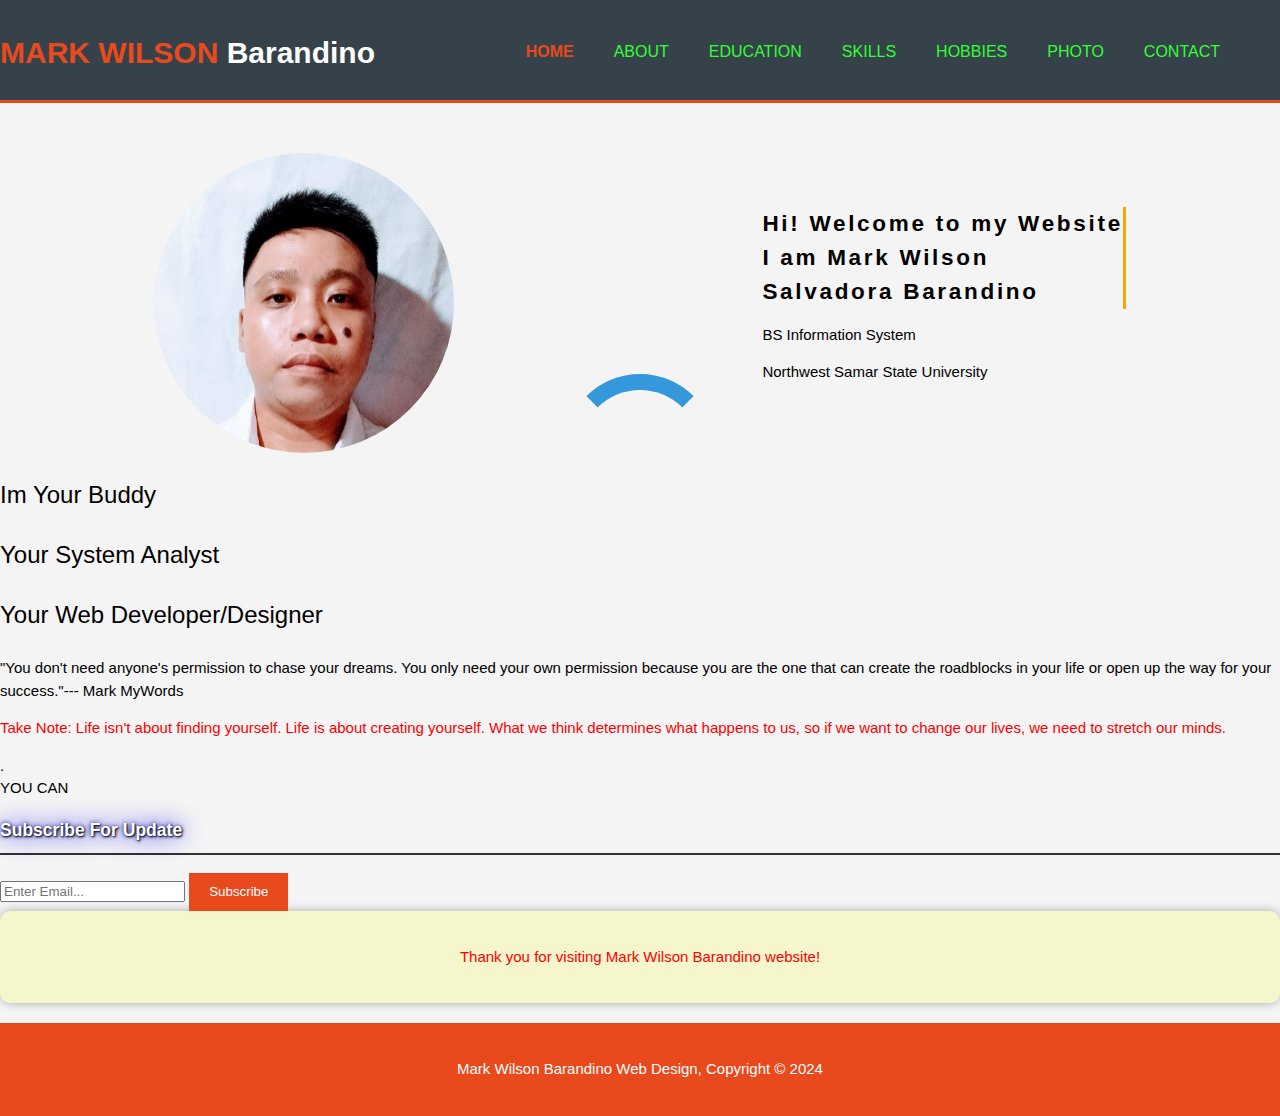
<file: index.html>
<!DOCTYPE html>
<html>
  <head>
    <meta charset="utf-8">
    <meta name="viewport" content="width=device-width, initial-scale=0.5">
 	  <meta name="keywords" content="Mb">
  	<meta name="author" content="mark">
    <title>Welcome Home</title>
    <link rel="stylesheet" href="style.css">  
  </head>
  <body>
    <header>
      <div class="container">
        <div id="branding">
              
          <h1><span class="highlight">MARK WILSON</span> Barandino </h1>
       
        </div>
        <nav>
          <ul>
            <li class="current"><a href="index.html">Home</a></li>
            <li><a href="about.html">About</a></li>
           <li><a
href="education.html">Education</a></li>
            <li><a
href="skills.html">Skills </a></li>
            <li><a
href="hobbies.html">Hobbies</a></li>
            <li><a
href="picture.html">Photo</a></li> 
<li><a
href="contact.html">Contact</a></li>
            <li><a

        </ul>
        </nav>
      </div>
    </header>
    <style>
        
  @keyframes typing {
    from { width: 0; }
    to { width: 100%; }
  }

  /* Apply animation to heading */
  h2 {
    overflow: hidden;
    border-right: .15em solid orange; /* creates the typewriter cursor effect */
    white-space: nowrap;
    margin: 0 auto;
    letter-spacing: .12em;
    animation: typing 3s steps(30, end) forwards;
  }

</style>



<style>
  .containerss {
    display: flex;
    align-items: center;
    justify-content: space-around;
    margin-top: 50px;
  }
  
  .circle {
    width: 300px;
    height: 300px;
    border-radius: 50%;
    overflow: hidden;
    position: relative;
  }
  
  .circle img {
    width: 100%;
    height: auto;
  }
  
  .flip-card {
    background-color: transparent;
    width: 300px;
    height: 200px;
    perspective: 1000px;
  }
  
  .flip-card-inner {
    width: 100%;
    height: 100%;
    transition: transform 0.6s;
    transform-style: preserve-3d;
    position: relative;
  }
  
  .flip-card:hover .flip-card-inner {
    transform: rotateY(180deg);
  }
  
  .flip-card-front, .flip-card-back {
    width: 100%;
    height: 100%;
    position: absolute;
    backface-visibility: hidden;
  }
  
  .flip-card-front {
    background-color: #bbb;
    color: black;
  }
  
  .flip-card-back {
    background-color: #2980b9;
    color: white;
    transform: rotateY(180deg);
    padding: 20px;
    box-sizing: border-box;
  }
</style>

<body>

<div class="containerss">
  <div class="circle">
    <div class="flip-card">
      <div class="flip-card-inner">
        <div class="flip-card-front">
          <img src="Cover.jpg" alt="Profile Picture">
        </div>
        <div class="flip-card-back">
          <h1>Mark MyWords</h1>
          <p>Teamwork makes the dream work </p>
        </div>
      </div>
    </div>
  </div>
  <div>
    <h2>Hi! Welcome to my Website</h2>
    <h2>I am Mark Wilson</h2>
    <h2>Salvadora Barandino</h2>
    <p>BS Information System</p>
    <p> Northwest Samar State University</p>
  </div>
</div>



<style>
  #animated-paragraph {
    font-size: 24px;
    animation: animateText 2s infinite; /* 2s duration, infinite loop */
  }

  @keyframes animateText {
    0% { opacity: 0; }
    50% { opacity: 1; }
    100% { opacity: 0; }
  }
</style>


<p id="animated-paragraph">Im Your Buddy</p>
<p id="animated-paragraph">Your System Analyst</p>
<p id="animated-paragraph">Your Web Developer/Designer</p>


<div>
    <section >
      <div class="container">
          
     
          <p style="color: Black;">"You don't need anyone's permission to chase your dreams. You only need your own permission because you are the one that can create the roadblocks in your life or open up the way for your success."--- Mark MyWords</p>
      
          <p style="color: red">Take Note: Life isn't about finding yourself. Life is about creating yourself.
What we think determines what happens to us, so if we want to change our lives, we need to stretch our minds.
</p>
        
              </div>
    </section>


.<!-- Element to animate -->
<div class="typewriter-text"></div>

<script>
  // Text to be typed
  const text = "YOU CAN CALL ME IN MY CONTACT DETAILS";

  // Get the element to animate
  const element = document.querySelector('.typewriter-text');

  // Function to animate the typing effect
  function typeWriter(text, i, fnCallback) {
    // Check if text isn't finished yet
    if (i < (text.length)) {
      // Add next character to the element
      element.innerHTML = text.substring(0, i+1);
      // Wait for a while and call this function again for next character
      setTimeout(function() {
        typeWriter(text, i + 1, fnCallback)
      }, 100);
    }
    // Text finished, call callback if there is one
    else if (typeof fnCallback == 'function') {
      // Execute callback after animation is complete
      setTimeout(fnCallback, 700);
    }
  }

  // Start typing animation
  function startTypingAnimation() {
    if (typeof text === 'string') {
      // Start typing animation
      typeWriter(text, 0, function(){
        // Animation complete, loop back to beginning
        startTypingAnimation();
      });
    }
  }

  // Start the animation
  startTypingAnimation();
</script>

    <section id="Emailus">
      <div class="container">
        <h3 style="color: white;text-shadow: 1px 1px 2px black, 0 0 25px blue, 0 0 5px darkblue;">Subscribe For Update</h3>
        <form>
          <input type="email" placeholder="Enter Email..." required>
          <button type="submit" class="button_1">Subscribe</button>
        </form>
      </div>
    </section>
    
    
<!-- Popup content -->
<div class="popup">
  <p style="color: red;">Thank you for visiting Mark Wilson Barandino website!</p>
</div>

<script>
  // Script to display the popup after the page loads
  window.onload = function() {
    // Get the popup element
    var popup = document.querySelector('.popup');
    // Show the popup
    popup.style.display = 'block';
    // Close the popup after 3 seconds (adjust as needed)
    setTimeout(function(){
      popup.style.display = 'none';
    }, 3000);
  };
</script>

<div class="loader"></div>

<script>
    // JavaScript to hide loader after 10 minutes
    setTimeout(function(){
      document.querySelector('.loader').style.display = 'none';
    }, 1000); 
  </script>
  

    <footer>
      <p>Mark Wilson Barandino Web Design, Copyright &copy; 2024</p>
    </footer>
  </body>
  
    
</html>
</file>
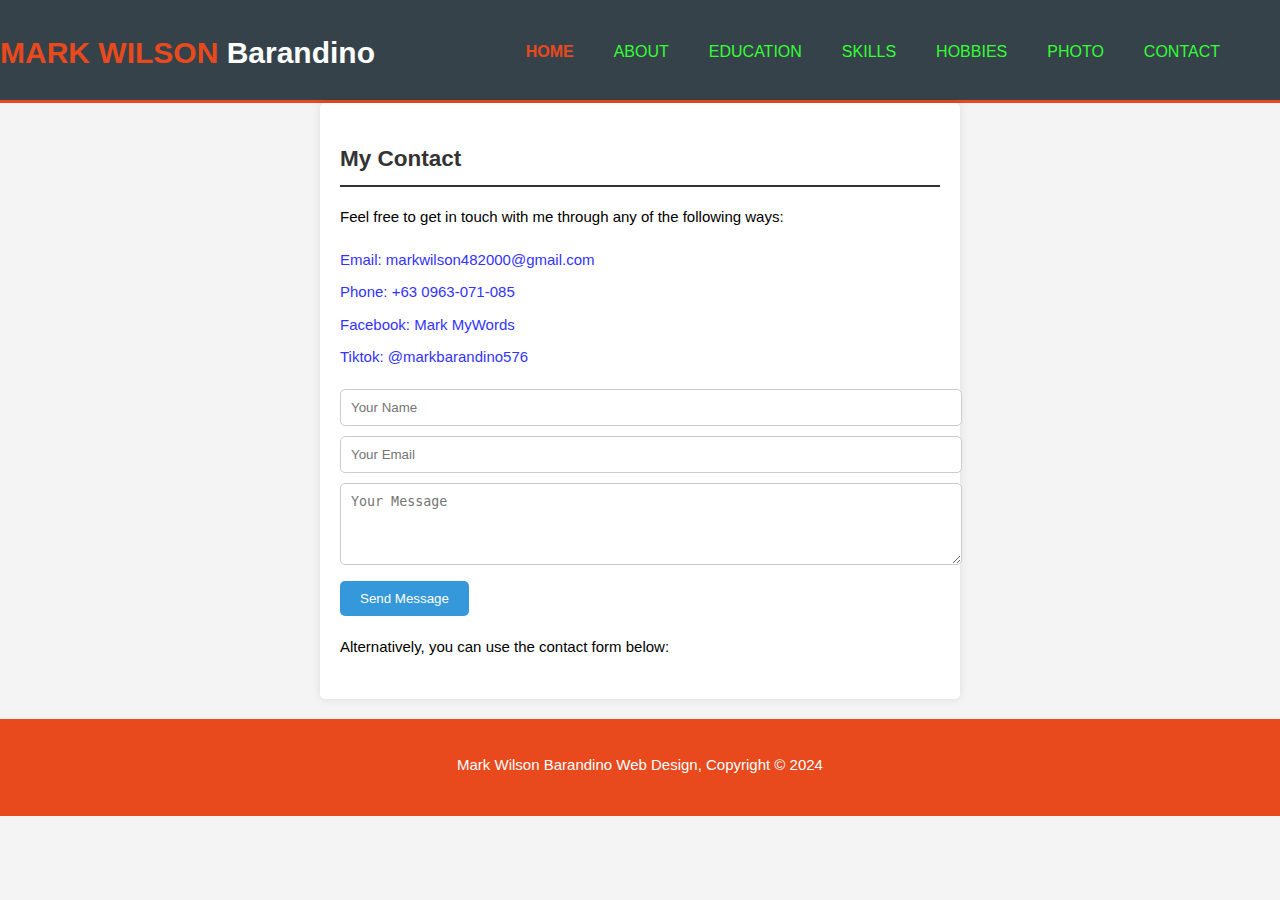
<file: contact.html>
<!DOCTYPE html>
<html>
  <head>
    <meta charset="utf-8">
     <meta name="viewport" content="width=device-width, initial-scale=0.5">
	  <meta name="keywords" content="Mb">
  	<meta name="author" content="mark">
    <title>Welcome Contact</title>
    <link rel="stylesheet" href="style.css">
    <link rel="icon" href="/storage/emulated/0/DCIM/Camera/IMG_20240406_100616.jpg">
  </head>
  <body>
    <header>
      <div class="container">
        <div id="branding">
          <h1><span class="highlight">MARK WILSON</span> Barandino</h1>
        </div>
       
        <nav>
          <ul>
            <li class="current"><a href="index.html">Home</a></li>
            <li><a href="about.html">About</a></li>
           <li><a
href="education.html">Education</a></li>
            <li><a
href="skills.html">Skills </a></li>
            <li><a
href="hobbies.html">Hobbies</a></li>
            <li><a
href="picture.html">Photo</a></li> 
<li><a
href="contact.html">Contact</a></li>
            <li><a

        </ul>
        </nav>
       
      </div>
    </header>
   
   <style>
       .contact-container {
        max-width: 600px;
        margin: 0 auto;
        background-color: #fff;
        padding: 20px;
        border-radius: 5px;
        box-shadow: 0 0 10px rgba(0, 0, 0, 0.1);
    }
    h2 {
        color: #333;
        border-bottom: 2px solid #333;
        padding-bottom: 10px;
    }
    p {
        margin-bottom: 20px;
    }
    .contact-links {
        margin-bottom: 20px;
    }
    .contact-links a {
        display: block;
        margin-bottom: 10px;
        color: #33ff;
        text-decoration: none;
    }
    .contact-links a:hover {
        text-decoration: underline;
    }
    .contact-form {
        margin-bottom: 20px;
    }
    .contact-form input[type="text"],
    .contact-form input[type="email"],
    .contact-form textarea {
        width: 100%;
        padding: 10px;
        margin-bottom: 10px;
        border-radius: 5px;
        border: 1px solid #ccc;
    }
    .contact-form input[type="submit"] {
        background-color: #3498db;
        color: #fff;
        border: none;
        padding: 10px 20px;
        cursor: pointer;
        border-radius: 5px;
    }
    .contact-form input[type="submit"]:hover {
        background-color: #2980b9;
    }
</style>
</head>
<body>
<div class="contact-container">
    <h2>My Contact</h2>
    <p>Feel free to get in touch with me through any of the following ways:</p>
    <div class="contact-links">
        <a href="mailto:markwilson482000@gmail.com">Email: markwilson482000@gmail.com</a>
        <a href="tel:09630971085">Phone: +63 0963-071-085</a>
        <a href="https://www.facebook.com/MarkWilsonBarandino.me">Facebook: Mark MyWords</a>
        <a href="https://www.tiktok.com/@markbarandino576?_t=8lgY2aEnIYs&_r=1">Tiktok: @markbarandino576</a>
        <!-- Add more social media links as needed -->
    </div>
    <div class="contact-form">
        <form action="" method="post">
            <input type="text" name="name" placeholder="Your Name" required>
            <input type="email" name="email" placeholder="Your Email" required>
            <textarea name="message" placeholder="Your Message" rows="4" required></textarea>
            <input type="submit" value="Send Message">
        </form>
    </div>
  
    <p>Alternatively, you can use the contact form below:</p>
</div>
</body>
   
<footer>
      <p>Mark Wilson Barandino Web Design, Copyright &copy; 2024</p>
    </footer>
       
    
</html>
</file>
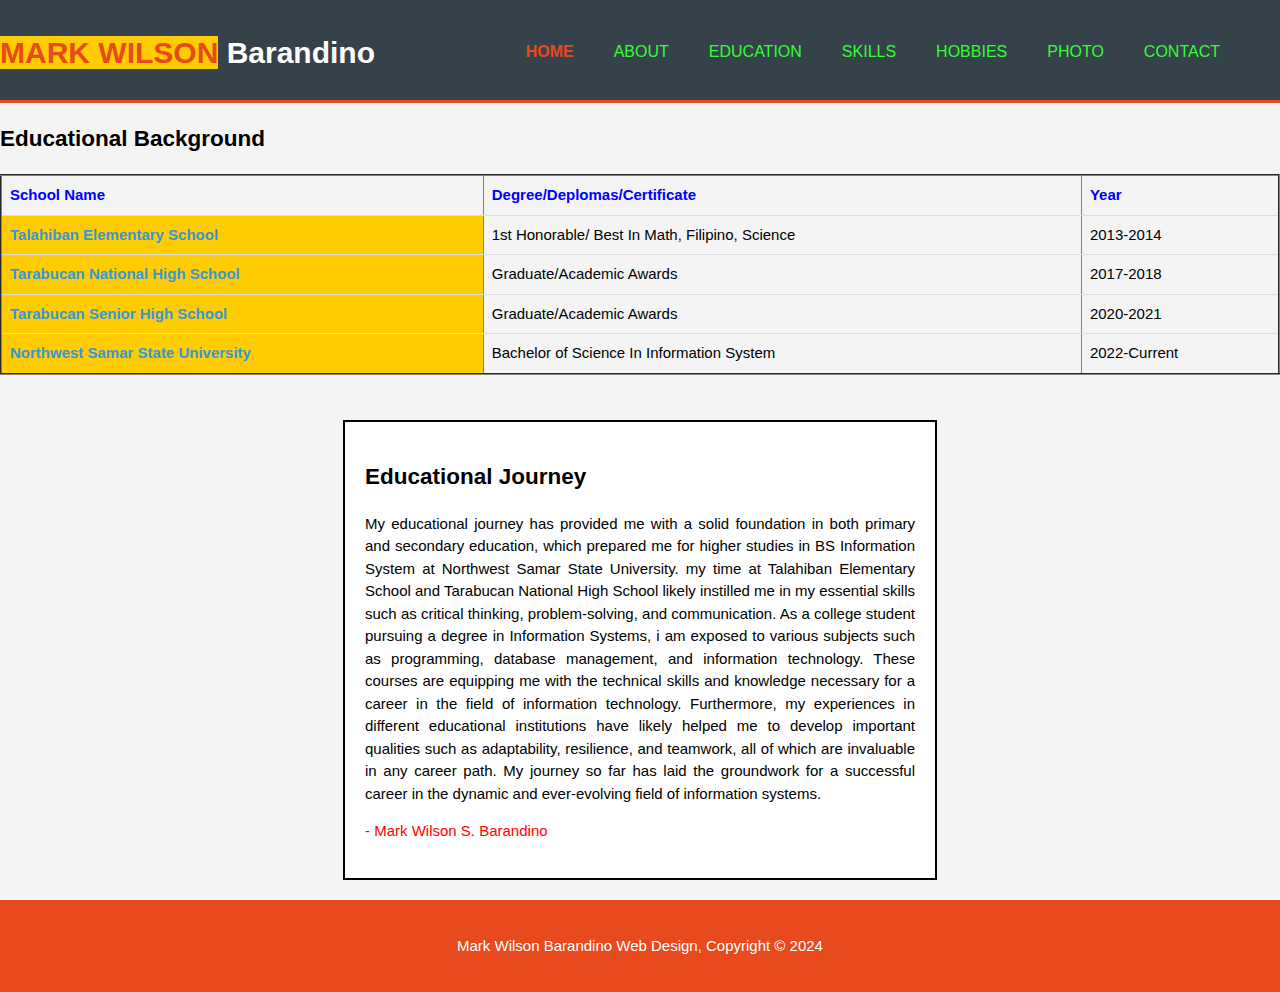
<file: education.html>
<!DOCTYPE html>
<html>
  <head>
    <meta charset="utf-8">
     <meta name="viewport" content="width=device-width, initial-scale=0.5">
	  <meta name="keywords" content="Mb">
  	<meta name="author" content="mark">
    <title>Welcome MyEducation</title>
    <link rel="stylesheet" href="style.css">
    <link rel="icon" href="/storage/emulated/0/DCIM/Camera/IMG_20240406_100616.jpg">
  </head>
  <body>
    <header>
      <div class="container">
        <div id="branding">
          <h1><span class="highlight">MARK WILSON</span> Barandino</h1>
        </div>
       
        <nav>
          <ul>
            <li class="current"><a href="index.html">Home</a></li>
            <li><a href="about.html">About</a></li>
           <li><a
href="education.html">Education</a></li>
            <li><a
href="skills.html">Skills </a></li>
            <li><a
href="hobbies.html">Hobbies</a></li>
            <li><a
href="picture.html">Photo</a></li> 
<li><a
href="contact.html">Contact</a></li>
            <li><a

        </ul>
        </nav>
       
      </div>
    </header>
   
   <style>
  table {
    width: 100%;
    border-collapse: collapse;
  }
  th, td {
    padding: 8px;
    text-align: left;
    border-bottom: 1px solid #ddd;
  }
  tr:hover {
    background-color: #f5f5f5;
  }
  .highlight {
    background-color: #ffcc00;
  }
</style>
</head>
<body>

<h2>Educational Background</h2>

<table border="2">
  <tr>
    <th style="color: blue;">School Name</th>
    <th style="color: blue;">Degree/Deplomas/Certificate</th>
    <th style="color: blue;">Year</th>
  </tr>
  <tr>
    <td class="highlight" onclick="searchGoogle('Talahiban Elementary School')">Talahiban Elementary School</td>
    <td>1st Honorable/ Best In Math, Filipino, Science</td>
    <td>2013-2014</td>
  </tr>
  <tr>
    <td class="highlight" onclick="searchGoogle('Tarabucan National High School')">Tarabucan National High School</td>
    <td>Graduate/Academic Awards</td>
    <td>2017-2018</td>
  </tr>
  <tr>
    <td class="highlight" onclick="searchGoogle('Tarabucan Senior High School')">Tarabucan Senior High School</td>
    <td>Graduate/Academic Awards</td>
    <td>2020-2021</td>
  </tr>
   <tr>
    <td class="highlight" onclick="searchGoogle('Northwest Samar State University')">Northwest Samar State University</td>
    <td>Bachelor of Science In Information System </td>
    <td>2022-Current</td>
  </tr>
</table>

<script>
function searchGoogle(schoolName) {
  window.open("https://www.google.com/search?q=" + encodeURIComponent(schoolName));
}
</script>
<br></br>
<style>
  .box {
    border: 2px solid #000;
    padding: 20px;
    width: 550px;
    margin: 0 auto;
    background-color: #fff;
  }
</style>


<div class="box">
  <h2>Educational Journey</h2>
  <p style="text-align: justify;">My educational journey has provided me with a solid foundation in both primary and secondary education, which prepared me for higher studies in BS Information System at Northwest Samar State University. my time at Talahiban Elementary School and Tarabucan National High School likely instilled me in my essential skills such as critical thinking, problem-solving, and communication.

As a college student pursuing a degree in Information Systems, i am exposed to various subjects such as programming, database management, and information technology. These courses are equipping me with the technical skills and knowledge necessary for a career in the field of information technology.

Furthermore, my experiences in different educational institutions have likely helped me to develop important qualities such as adaptability, resilience, and teamwork, all of which are invaluable in any career path. My journey so far has laid the groundwork for a successful career in the dynamic and ever-evolving field of information systems.
      </p>
  <p style="color: Red;">- Mark Wilson S. Barandino</p>
</div>


     
  
 
 
    <footer>
      <p>Mark Wilson Barandino Web Design, Copyright &copy; 2024</p>
    </footer>
    
</html>
</file>
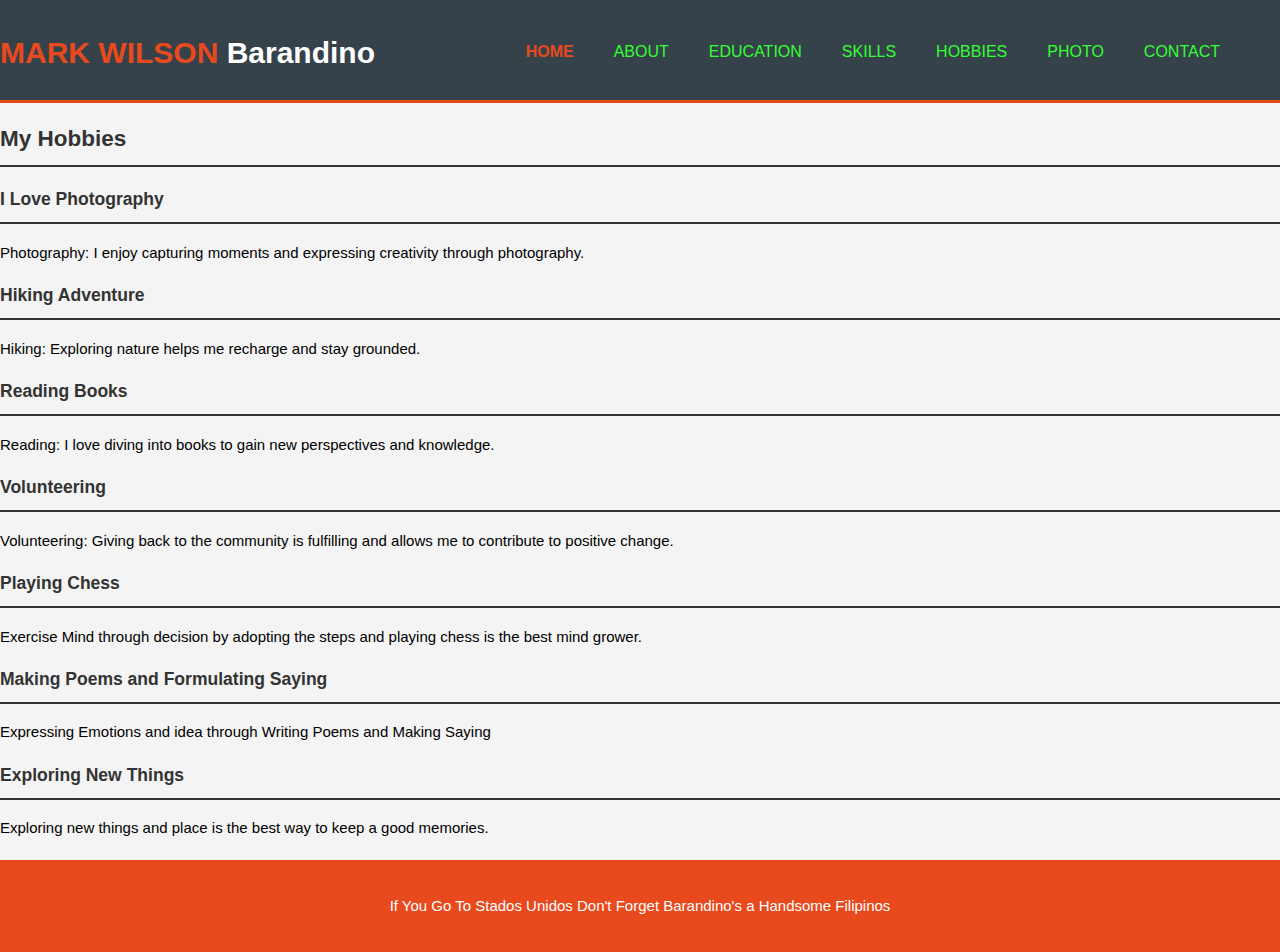
<file: hobbies.html>
<!DOCTYPE html>
<html>
  <head>
    <meta charset="utf-8">
    <meta name="viewport" content="width=device-width, initial-scale=0.5">
	  <meta name="keywords" content="Mb">
  	<meta name="author" content="mark">
    <title>Welcome to My hobbies</title>
    <link rel="stylesheet" href="style.css">
    <link rel="icon" href="/storage/emulated/0/DCIM/Camera/IMG_20240406_100616.jpg">
  </head>
  <body>
    <header>
      <div class="container">
        <div id="branding">
          <h1><span class="highlight">MARK WILSON</span> Barandino</h1>
        </div>
       
        <nav>
          <ul>
            <li class="current"><a href="index.html">Home</a></li>
            <li><a href="about.html">About</a></li>
           <li><a
href="education.html">Education</a></li>
            <li><a
href="skills.html">Skills </a></li>
            <li><a
href="hobbies.html">Hobbies</a></li>
            <li><a
href="picture.html">Photo</a></li> 
<li><a
href="contact.html">Contact</a></li>
            <li><a

        </ul>
        </nav>
       
      </div>
    </header>
   
    
    
  <style>
    /* CSS Styles */
     
    h2 {
      color: #333;
      border-bottom: 2px solid #333;
      padding-bottom: 10px;
    }
    ul {
      list-style-type: none;
      padding: 0;
    }
    li {
      margin-bottom: 10px;
    }
  </style>

    
	  
    <div>
      <h2>My Hobbies </h2>
      <div>
        <h3>I Love Photography</h3>
        <p>Photography: I enjoy capturing moments and expressing creativity through photography.</p>
      </div>
      <div>
        <h3>Hiking Adventure</h3>
        <p>Hiking: Exploring nature helps me recharge and stay grounded.</p>
      </div>
      <div>
        <h3>Reading Books </h3>
        <p>Reading: I love diving into books to gain new perspectives and knowledge.</p>
      </div>
      
      <div>
        <h3>Volunteering</h3>
        <p>Volunteering: Giving back to the community is fulfilling and allows me to contribute to positive change.</p>
      </div>
      
        <div>
        <h3>Playing Chess</h3>
        <p>Exercise Mind through decision by adopting the steps and playing chess is the best mind grower.</p>
      </div>
      
        <div>
        <h3>Making Poems and Formulating Saying</h3>
        <p>Expressing Emotions and idea through Writing Poems and Making Saying</p>
      </div>
      
        <div>
        <h3>Exploring New Things</h3>
        <p>Exploring new things and place is the best way to keep a good memories.</p>
      </div>
      <!-- Add more news articles as needed -->
    </div>
  </div> 



      <footer>
      <p>If You Go To Stados Unidos Don't Forget Barandino's a Handsome Filipinos</p>
    </footer>
</html>
</file>
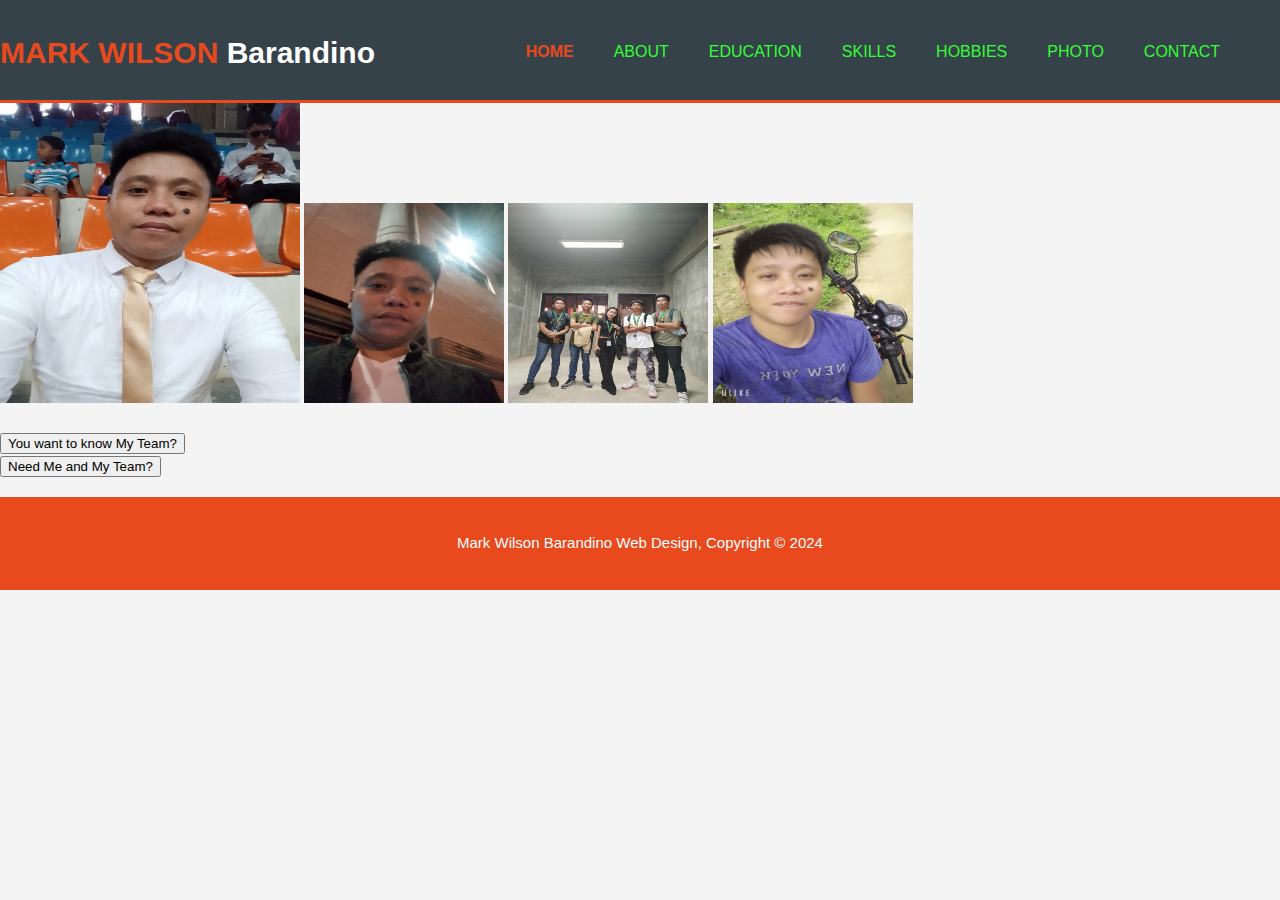
<file: picture.html>
<!DOCTYPE html>
<html>
  <head>
    <meta charset="utf-8">
    <meta name="viewport" content="width=device-width, initial-scale=0.5">
	  <meta name="keywords" content="Mb">
  	<meta name="author" content="mark">
    <title>Welcome Picture</title>
    <link rel="stylesheet" href="style.css">
    <link rel="icon" href="/storage/emulated/0/DCIM/Camera/IMG_20240406_100616.jpg">
  </head>
  <body>
    <header>
      <div class="container">
        <div id="branding">
          <h1><span class="highlight">MARK WILSON</span> Barandino</h1>
        </div>
       
        <nav>
          <ul>
            <li class="current"><a href="index.html">Home</a></li>
            <li><a href="about.html">About</a></li>
           <li><a
href="education.html">Education</a></li>
            <li><a
href="skills.html">Skills </a></li>
            <li><a
href="hobbies.html">Hobbies</a></li>
            <li><a
href="picture.html">Photo</a></li> 
<li><a
href="contact.html">Contact</a></li>
            <li><a

        </ul>
        </nav>
       
     
      </div>
    </header>




</head>
<body>


        
            <img src="picture1.jpg" width="300px" height="300px"
            alt="Photo 1">
        
            <img src="pic3.jpg" width="200px" height="200px" alt="Photo 2">
        
            <img src="pic4.jpeg" width="200px" height="200px" alt="Photo 3">
        
            <img src="pic2.jpg" width="200px" height="200px" alt="Photo 4">
        
        <!-- Add more photos as needed -->
    
</div>
</body>







    <br></br>
    
	<button onclick="alert('We are the IS Baby Boys With Beautiful Mamay Janet, Baby Rayvene, Baby Daveson and i am Baby Mark 😊')">You want to know My Team?</button>
 <br>
 
	<button onclick="alert('Send Message On My Contact')">Need Me and My Team?</button>
 



	
</dl>

<footer>
      <p>Mark Wilson Barandino Web Design, Copyright &copy; 2024</p>
    </footer>
</body>
    
    </html>
</file>
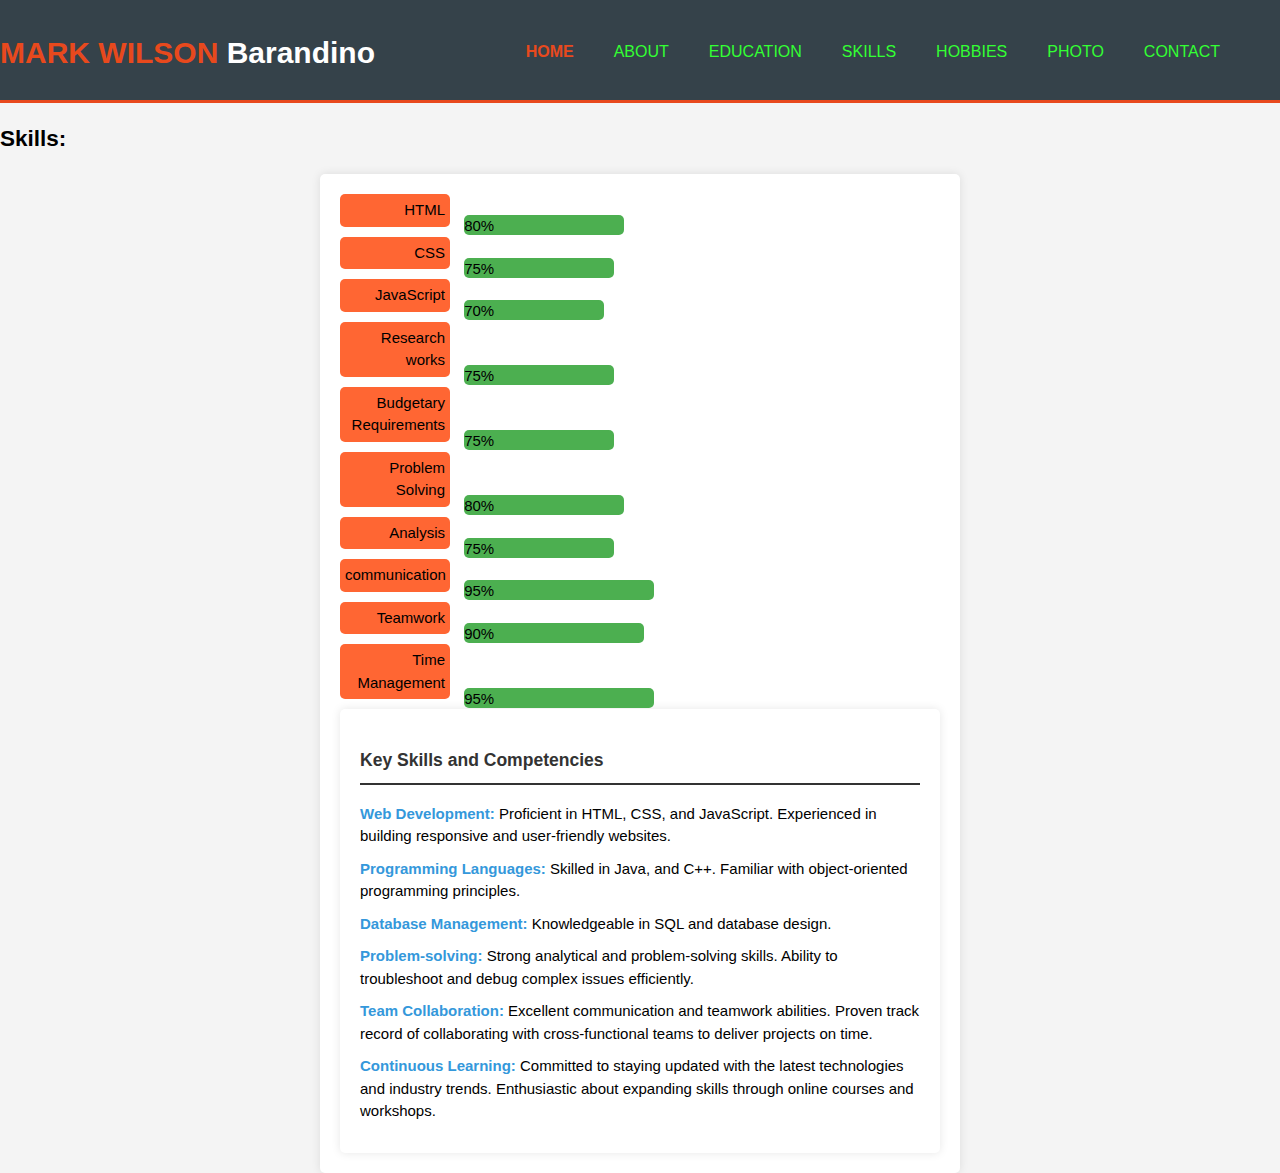
<file: skills.html>
<!DOCTYPE html>
<html>
  <head>
    <meta charset="utf-8">
    <meta name="viewport" content="width=device-width, initial-scale=0.5">
	  <meta name="keywords" content="Mb">
  	<meta name="author" content="mark">
    <title>Welcome To My Skills</title>
    <link rel="stylesheet" href="style.css">
    <link rel="icon" href="/storage/emulated/0/DCIM/Camera/IMG_20240406_100616.jpg">
  </head>
  <body>
    <header>
      <div class="container">
        <div id="branding">
          <h1><span class="highlight">MARK WILSON</span> Barandino</h1>
        </div>
       
        <nav>
          <ul>
            <li class="current"><a href="index.html">Home</a></li>
            <li><a href="about.html">About</a></li>
           <li><a
href="education.html">Education</a></li>
            <li><a
href="skills.html">Skills </a></li>
            <li><a
href="hobbies.html">Hobbies</a></li>
            <li><a
href="picture.html">Photo</a></li> 
<li><a
href="contact.html">Contact</a></li>
            <li><a

        </ul>
        </nav>
       
      </div>
    </header>
   
   <h2>Skills:</h2>
  <div class="skills">
    <div class="skill">
      <span>HTML</span>
      <div class="bar"> 
          
        <div class="progress" style="width: 80%;">
            <label>80%</label>
        </div>
      </div>
    </div>
    
    <div class="skill">
      <span>CSS</span>
      <div class="bar">
        <div class="progress" style="width: 75%;">
            <label>75%</label>
        </div>
      </div>
    </div>
    
    <div class="skill">
      <span>JavaScript </span>
      <div class="bar" >
        <div class="progress" style="width: 70%;">
            <label>70%</label>
        </div>
      </div>
    </div>
    
     <div class="skill">
      <span>Research works</span>
      <div class="bar">
        <div class="progress" style="width: 75%;">
            <label>75%</label>
        </div>
      </div>
    </div>
    
     <div class="skill">
      <span>Budgetary Requirements</span>
      <div class="bar">
        <div class="progress" style="width: 75%;">
            <label>75%</label>
        </div>
      </div>
    </div>
    
     <div class="skill">
      <span>Problem Solving</span>
      <div class="bar">
        <div class="progress" style="width: 80%;">
            <label>80%</label>
        </div>
      </div>
    </div>
    
     <div class="skill">
      <span>Analysis</span>
      <div class="bar">
        <div class="progress" style="width: 75%;">
            <label>75%</label>
        </div>
      </div>
    </div>
    
     <div class="skill">
      <span>communication</span>
      <div class="bar">
        <div class="progress" style="width: 95%;">
            <label>95%</label>
        </div>
      </div>
    </div>
    
       <div class="skill">
      <span>Teamwork</span>
      <div class="bar">
        <div class="progress" style="width: 90%;">
            <label>90%</label>
        </div>
      </div>
    </div>
   
    <div class="skill">
      <span>Time Management</span>
      <div class="bar">
        <div class="progress" style="width: 95%;">
            <label>95%</label>
        </div>
      </div>
    </div>
  <script>
    // JavaScript Code for Skill Animation
    document.addEventListener("DOMContentLoaded", function() {
      var skills = document.querySelectorAll('.skill .progress');
      skills.forEach(function(skill) {
        var width = skill.style.width;
        skill.style.width = '0';
        setTimeout(function() {
          skill.style.width = width;
        }, 500);
      });
    });
  </script>
   
   
   
   <div class="skills">
    <h3>Key Skills and Competencies</h3>
    <ul>
      <li><span class="highlight">Web Development:</span> Proficient in HTML, CSS, and JavaScript. Experienced in building responsive and user-friendly websites.</li>
      <li><span class="highlight">Programming Languages:</span> Skilled in Java, and C++. Familiar with object-oriented programming principles.</li>
      <li><span class="highlight">Database Management:</span> Knowledgeable in SQL and database design.</li>
      <li><span class="highlight">Problem-solving:</span> Strong analytical and problem-solving skills. Ability to troubleshoot and debug complex issues efficiently.</li>
      <li><span class="highlight">Team Collaboration:</span> Excellent communication and teamwork abilities. Proven track record of collaborating with cross-functional teams to deliver projects on time.</li>
      <li><span class="highlight">Continuous Learning:</span> Committed to staying updated with the latest technologies and industry trends. Enthusiastic about expanding skills through online courses and workshops.</li>
    </ul>
  
    

    
</html>
</file>
<file: style.css>
/* For mobile view */
body {
    font-family: Arial, sans-serif;
    padding: 20px;
}

/* For desktop view */
@media (min-width: 768px) {
    body {
        padding: 50px;
    }
}


body{
  font: 15px/1.5 Arial, Helvetica,sans-serif;
  padding:0;
  margin:0;
  background-color:#f4f4f4;
}

  #video-container {
    position: Absolute;
    top: 0;
    left: 0;
    width: 100%;
    height: 100%;
    overflow: hidden;
    z-index: -1;
  }
  #video {
    position: absolute;
    top: 20%;
    left: 20%;
    transform: translate(-50%, -50%);
    min-width: 100%;
    min-height: 100%;
    width: auto;
    height: auto;
    z-index: -1;
  }


/* Global */


ul{
  margin:0;
  padding:0;
}

.button_1{
  height:38px;
  background:#e8491d;
  border:0;
  padding-left: 20px;
  padding-right:20px;
  color:#ffffff;
}


.dark{
  padding:15px;
  background:#35424a;
  color:#ffffff;
  margin-top:10px;
  margin-bottom:10px;
}

/* Header **/
header{
  background:#35424a;
  color:#ffffff;
  padding-top:30px;
  min-height:70px;
  border-bottom:#e8491d 3px solid;
}

header a{
  color:#33FF33;
  text-decoration:none;
  text-transform: uppercase;
  font-size:16px;
}

header li{
  float:left;
  display:inline;
  padding: 0 20px 0 20px;
}

header #branding{
  float:left;
}

header #branding h1{
  margin:0;
}

header nav{
  float:right;
  margin-top:10px;
}

header .highlight, header .current a{
  color:#e8491d;
  font-weight:bold;
}

header a:hover{
  color:#cccccc;
  font-weight:bold;
}

/* Showcase */
#showcase{
  min-height:400px;
  background:hidden;
  background-position: center;
  background-size: cover;
  text-align:center;
  color:#FF9933;
}


#showcase
   
    {
      color: white;
      text-shadow: 1px 1px 2px black, 0 0 25px blue, 0 0 5px darkblue;
    }
    
    
   

#showcase h1{
  margin-top:100px;
  font-size:55px;
  margin-bottom:10px;
 
}

#showcase p{
  font-size:20px;
  
}



/* Newsletter */
#newsletter{
  padding:15px;
  color:#e8491d;
  background:#35424a
}

#newsletter h1{
  float:left;
  color:#blue;
}

#newsletter form {
  float:right;
  margin-top:15px;
}

#newsletter input[type="email"]{
  padding:4px;
  height:25px;
  width:250px;
}

/* Boxes */
#boxes{
  margin-top:20px;
}

#boxes .box{
  float:left;
  text-align: center;
  width:30%;
  padding:10px;
}

#boxes .box img{
  width:90px;
}

/* Sidebar */
aside#sidebar{
  float:right;
  width:30%;
  margin-top:10px;
}

aside#sidebar .quote input, aside#sidebar .quote textarea{
  width:90%;
  padding:5px;
}

/* Main-col */
article#main-col{
  float:left;
  width:65%;
}

/* Services */
ul#services li{
  list-style: none;
  padding:20px;
  border: #cccccc solid 1px;
  margin-bottom:5px;
  background:#e6e6e6;
}

footer{
  padding:20px;
  margin-top:20px;
  color:#ffffff;
  background-color:#e8491d;
  text-align: center;
}

/* Media Queries */
@media(max-width: 768px){
  header #branding,
  header nav,
  header nav li,
  #newsletter h1,
  #newsletter form,
  #boxes .box,
  article#main-col,
  aside#sidebar{
    float:none;
    text-align:center;
    width:100%;
  }

  header{
    padding-bottom:20px;
  }

  #showcase h1{
    margin-top:40px;
  }

  #newsletter button, .quote button{
    display:block;
    width:100%;
  }

  #newsletter form input[type="email"], .quote input, .quote textarea{
    width:100%;
    margin-bottom:5px;

  }
  
  
}
  
  /* Styling for the overlay */
  .overlay {
    position: fixed;
    top: 0;
    left: 0;
    width: 100%;
    height: 100%;
    background-color: rgba(0, 0, 0, 0.5); /* semi-transparent black */
    display: flex;
    justify-content: center;
    align-items: center;
    z-index: 9999;
  }

  /* Styling for the popup */
  .popup {
    background-color: #ff33;
    padding: 20px;
    border-radius: 10px;
    box-shadow: 0 0 10px rgba(0, 0, 0, 0.3);
    text-align: center;
  }
  
  
  .zoom {
    transition: transform .2s;
  }

  .zoom:hover {
    transform: scale(1.5);
  }
  
  
  
    .loader {
    position: relative;
    width: 100px;
    height: 100px;
    margin: 0 auto;
  }
  
 
  .loader {
    border: 16px solid #f3f3f3; /* Light grey */
    border-top: 16px solid #3498db; /* Blue */
    border-radius: 50%;
    width: 120px;
    height: 120px;
    animation: spin 2s linear infinite;
    margin: auto;
    position: absolute;
    top: 0; bottom: 0; left: 0; right: 0;
  }

  @keyframes spin {
    0% { transform: rotate(0deg); }
    100% { transform: rotate(360deg); }
  }
 
 
 
 
     .tooltip {
      position: relative;
      display: inline-block;
      cursor: pointer;
    }
    .tooltip .tooltiptext {
      visibility: hidden;
      width: 200px;
      background-color: #333;
      color: #fff;
      text-align: center;
      border-radius: 6px;
      padding: 5px;
      position: absolute;
      z-index: 1;
      bottom: 125%;
      left: 50%;
      margin-left: -100px;
      opacity: 0;
      transition: opacity 0.3s;
    }
    .tooltip:hover .tooltiptext {
      visibility: visible;
      opacity: 1;
    }
    .skills {
      margin-top: 20px;
    }
    .skill {
      margin-bottom: 10px;
    }
    .skill span {
      display: inline-block;
      width: 100px;
      background-color: #ff6633;
      text-align: Right;
      padding: 5px;
      border-radius: 5px;
      margin-right: 10px;
    }
    .skill .bar {
      display: inline-block;
      width: 200px;
      background-color: #333;
      border-radius: 5px;
      position: relative;
    }
    .skill .bar .progress {
      background-color: #4CAF50;
      height: 20px;
      border-radius: 5px;
      position: absolute;
      top: 0;
      left: 0;
      width: 0;
      transition: width 1s ease-in-out;
    }
    
    
    
    
     .skills {
      max-width: 600px;
      margin: 0 auto;
      background-color: #fff;
      padding: 20px;
      border-radius: 5px;
      box-shadow: 0 0 10px rgba(0, 0, 0, 0.1);
    }
    h3 {
      color: #333;
      border-bottom: 2px solid #333;
      padding-bottom: 10px;
    }
    ul {
      list-style-type: none;
      padding: 0;
    }
    li {
      margin-bottom: 10px;
    }
    .highlight {
      font-weight: bold;
      color: #3498db; /* Highlight color */
    }
</file>
